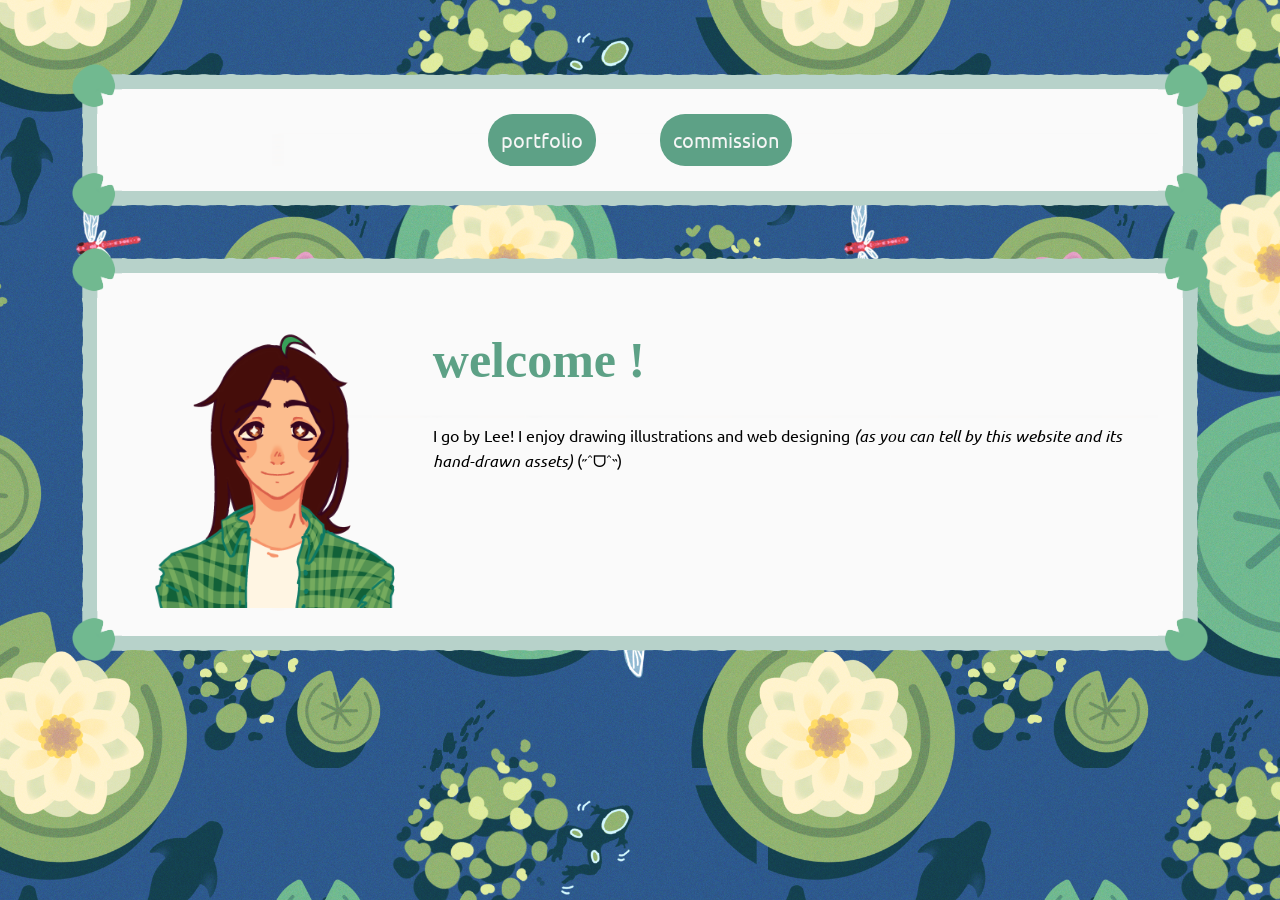
<file: index.html>
<!DOCTYPE html>
<html lang="en">
    <head>
        <meta charset="UTF-8">
        <meta name="viewport" content="width=device-width, initial-scale=1.0">
        <title>Lee's Lair Website</title>
        <link rel="stylesheet" href="styles.css">
        <link rel="preconnect" href="https://fonts.googleapis.com">
        <link rel="preconnect" href="https://fonts.gstatic.com" crossorigin>
        <link href="https://fonts.googleapis.com/css2?family=Ubuntu:ital,wght@0,300;0,400;0,500;0,700;1,300;1,400;1,500;1,700&display=swap" rel="stylesheet">
        <link rel="icon" type="image/x-icon" href="assets/my-art/logofav.png">
    </head>
    <body>
        <div class="wiggle" id="buttons">
            <a href="portfolio.html"><button>portfolio</button></a>
            <a href="https://ko-fi.com/leelair/commissions"><button>commission</button></a>        
        </div>

        <div id="about-me">
            <div class="smallcolumn" id="artistfb">
                <img src="assets/my-art/headshot.png">
            </div>
            <div class="largecolumn">
                <h1>welcome !</h1>
                <p>I go by Lee! I enjoy drawing illustrations and web designing <i>(as you can tell by this website and its hand-drawn assets)</i> (˶ˆᗜˆ˵)</p><br>
            </div>
        </div>
    </body>
    <script src="script.js"></script> 
</html>
</file>
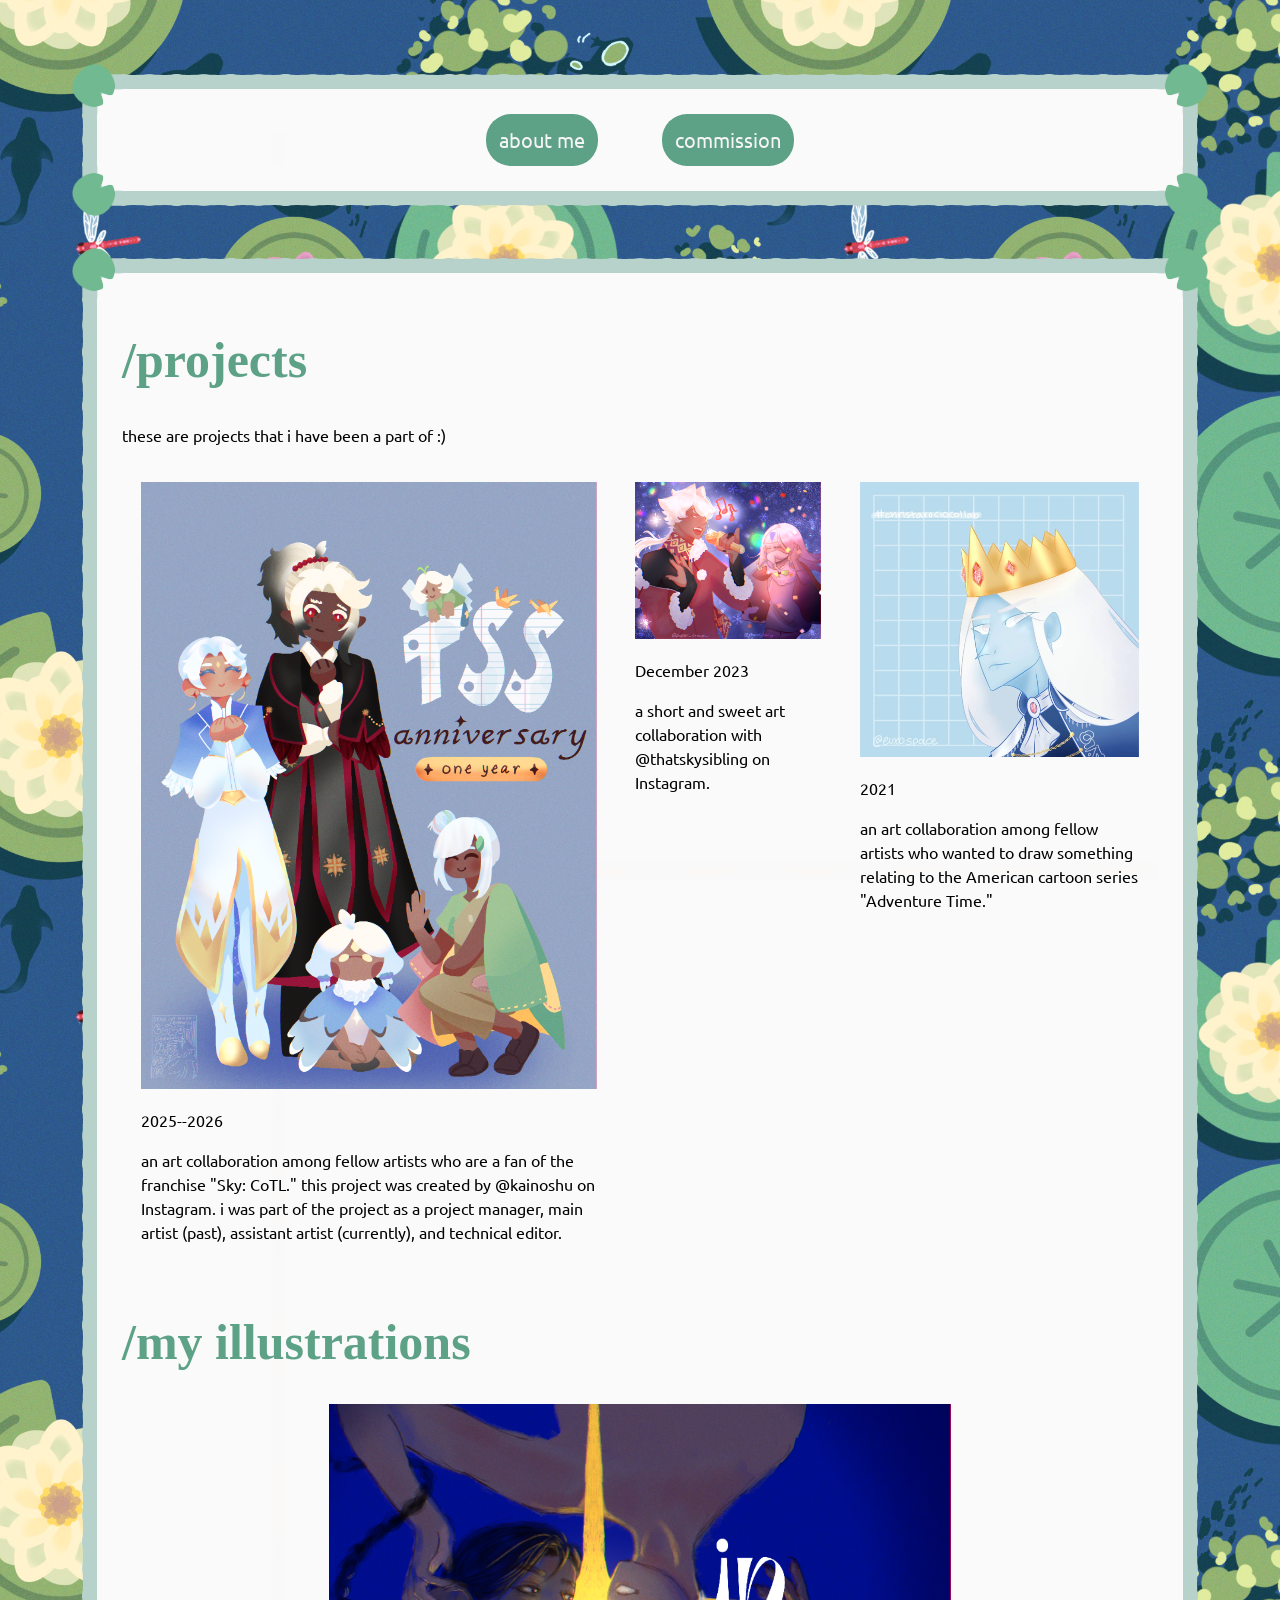
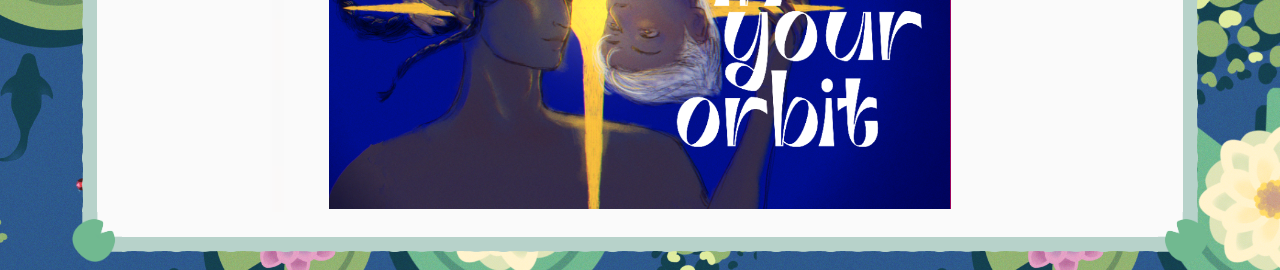
<file: portfolio.html>
<!DOCTYPE html>
<html lang="en">
    <head>
        <meta charset="UTF-8">
        <meta name="viewport" content="width=device-width, initial-scale=1.0">
        <title>Lee's Lair Website</title>
        <link rel="stylesheet" href="styles.css">
        <link rel="preconnect" href="https://fonts.googleapis.com">
        <link rel="preconnect" href="https://fonts.gstatic.com" crossorigin>
        <link href="https://fonts.googleapis.com/css2?family=Ubuntu:ital,wght@0,300;0,400;0,500;0,700;1,300;1,400;1,500;1,700&display=swap" rel="stylesheet">
        <link rel="icon" type="image/x-icon" href="assets/my-art/logofav.png">
    </head>
    <body>
        <div class="wiggle" id="buttons">
            <a href="index.html"><button>about me</button></a>
            <a href="https://ko-fi.com/leelair/commissions"><button>commission</button></a>
        </div>
        <div id="portfolio">
            <div id="projects">
                <h1>/projects</h1>
                <p>these are projects that i have been a part of :)</p>
                <div class="projectcolumns">
                    <div class="projectimg">
                        <img src="assets/my-art/projects/tssanniv.png">
                        <p>2025--2026</p>
                        <p>an art collaboration among fellow artists who are a fan of the franchise "Sky: CoTL." this project was created by @kainoshu on Instagram. i was part of the project as a project manager, main artist (past), assistant artist (currently), and technical editor.</p>
                    </div>
                    <div class="projectimg">
                        <img src="assets/my-art/projects/boss_art_collab_2.png">
                        <p>December 2023</p>
                        <p>a short and sweet art collaboration with @thatskysibling on Instagram.</p>
                    </div>
                    <div class="projectimg">
                        <img src="assets/my-art/projects/atcollab.png">
                        <p>2021</p>
                        <p>an art collaboration among fellow artists who wanted to draw something relating to the American cartoon series "Adventure Time."</p>
                    </div>                    
                </div>
            </div>
            <div id="illusts">
                <h1>/my illustrations</h1>
                <div class="slideshow-container">
                    <div class="slideshow-fade">
                        <img src="assets/my-art/ciyo_ezegale.png" style="width:100%">
                    </div>
                    <div class="slideshow-fade">
                        <img src="assets/my-art/silverknight.png" style="width:100%">
                    </div>
                </div>                
            </div>
            
        </div>
    </body>
    <script src="script.js"></script> 
</html>
</file>
<file: styles.css>
.ubuntu-regular {
  font-family: "Ubuntu", sans-serif;
  font-weight: 400;
  font-style: normal;
}

.ubuntu-bold {
  font-family: "Ubuntu", sans-serif;
  font-weight: 700;
  font-style: normal;
}

.ubuntu-regular-italic {
  font-family: "Ubuntu", sans-serif;
  font-weight: 400;
  font-style: italic;
}

.ubuntu-bold-italic {
  font-family: "Ubuntu", sans-serif;
  font-weight: 700;
  font-style: italic;
}

body {
  font-family: "Ubuntu", sans-serif;
  background-image: url(assets/my-art/BGWeb.png);
  background-repeat: repeat;
}

@keyframes wiggle {
    0% { transform: rotate(0deg); }
   80% { transform: rotate(0deg); }
   85% { transform: rotate(5deg); }
   95% { transform: rotate(-5deg); }
  100% { transform: rotate(0deg); }
}

.slideshow-fade {
  animation-name: fade;
  animation-duration: 3.5s;
}

@keyframes fade {
  from {opacity: .4}
  to {opacity: 1}
}

#buttons {
    display: flex;
    align-items: center;
    justify-content: center;
    margin-top: 5vw;
    /* background-color: green; */
}

#buttons.wiggle button:hover {
    background-color: #2e3118;
    color: whitesmoke;
    animation: wiggle 0.5s;
}

* {box-sizing:border-box}

.slideshow-container {
  max-width: 100%;
  position: relative;
  margin: auto;
}

/*media queries for phone*/
@media screen and (max-width: 600px) {
  h1 {
    font-family: serif;
    color: #5da186;
    font-size: 35px;
  }

  p {
    line-height: 1.5;
  }

  #buttons {
    border: 30px solid transparent;
    border-image: url(assets/my-art/borderimg.png) 250 round;
    background-image: url(assets/my-art/divbgimg.png);
    background-repeat: no-repeat;
    background-size: 100% 100%;
    margin-left: 2.5vw;
    margin-right: 2.5vw;
  }

  #buttons button {
      font-family: "Ubuntu", sans-serif;
      border: none;
      border-radius: 15px;
      margin-left: 2.5vw;
      margin-right: 2.5vw;
      padding: 1vw;
      padding-left: 2.5vw;
      padding-right: 2.5vw;
      background-color: #5da186;
      color: whitesmoke;
      font-size: 15px;
  }

  #about-me {
    border: 30px solid transparent;
    border-image: url(assets/my-art/borderimg.png) 250 round;
    background-image: url(assets/my-art/divbgimg.png);
    background-repeat: no-repeat;
    background-size: 100% 100%;
    margin-top: 2.5vw;
    margin-left: 2.5vw;
    margin-right: 2.5vw;
  }

  .smallcolumn {
    width: 100%;
  }

  .smallcolumn img {
    max-width: 100%;
  }

  .largecolumn {
    width: 100%;
    font-family: "Ubuntu", sans-serif;
  }

  #portfolio {
    display: block;
    border: 30px solid transparent;
    border-image: url(assets/my-art/borderimg.png) 250 round;
    background-image: url(assets/my-art/divbgimg.png);
    background-repeat: no-repeat;
    background-size: 100% 100%;
    margin-top: 2.5vw;
    margin-left: 2.5vw;
    margin-right: 2.5vw;
  }

  .projectimg img {
    width: 100%;
  }

  .slideshow-container {
    width: 100%;
  }
}

/* desktop screen */
@media only screen and (min-width: 768px) {
  h1 {
    font-family: serif;
    color: #5da186;
    font-size: 50px;
  }

  p {
    line-height: 1.5;
  }

  #buttons {
    border: 50px solid transparent;
    border-image: url(assets/my-art/borderimg.png) 250 round;
    background-image: url(assets/my-art/divbgimg.png);
    background-repeat: no-repeat;
    background-size: 100% 100%;
    margin-left: 5vw;
    margin-right: 5vw;
  }

  #buttons button {
      font-family: "Ubuntu", sans-serif;
      border: none;
      border-radius: 25px;
      margin-left: 2.5vw;
      margin-right: 2.5vw;
      padding: 1vw;
      background-color: #5da186;
      color: whitesmoke;
      font-size: 20px;
  }

  #about-me {
    border: 50px solid transparent;
    border-image: url(assets/my-art/borderimg.png) 250 round;
    background-image: url(assets/my-art/divbgimg.png);
    background-repeat: no-repeat;
    background-size: 100% 100%;
    margin-top: 2.5vw;
    margin-left: 5vw;
    margin-right: 5vw;
    display: flex;
  }

  .smallcolumn {
    width: 30%;
  }

  .smallcolumn img {
    max-width: 100%;
  }

  .largecolumn {
    width: 70%;
    font-family: "Ubuntu", sans-serif;
  }

  #portfolio {
    display: block;
    border: 50px solid transparent;
    border-image: url(assets/my-art/borderimg.png) 250 round;
    background-image: url(assets/my-art/divbgimg.png);
    background-repeat: no-repeat;
    background-size: 100% 100%;
    margin-top: 2.5vw;
    margin-left: 5vw;
    margin-right: 5vw;
  }

  .projectcolumns {
    display: flex;
  }

  .projectimg {
    padding: 1.5vw;
    max-width: 500px;
    min-width: 200px;
  }

  .projectimg img {
    width: 100%;
  }

  .slideshow-container {
    width: 60%;
  }
}
</file>
